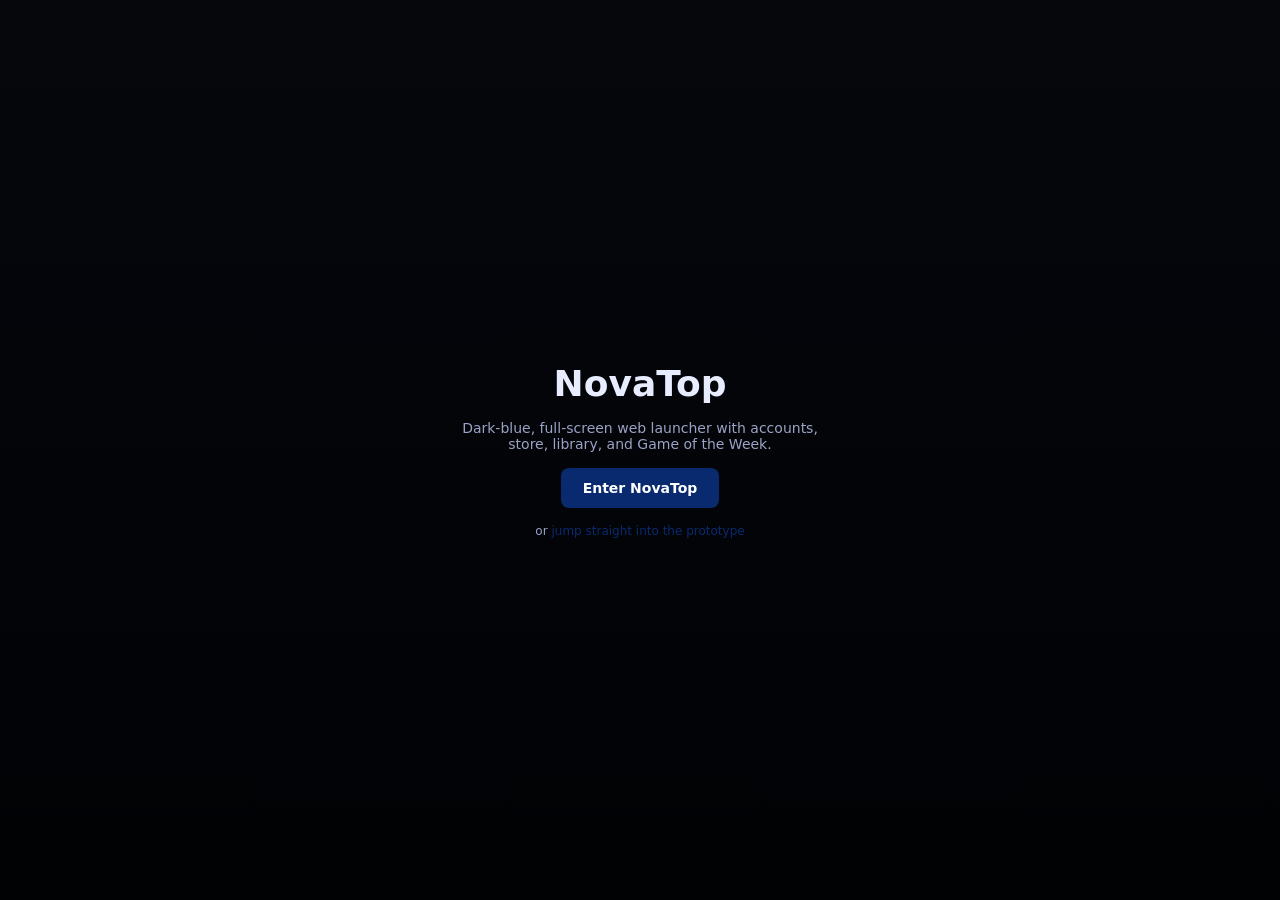
<file: index.html>
<!DOCTYPE html>
<html lang="en">
<head>
  <meta charset="UTF-8">
  <title>NovaTop Launcher</title>
  <link rel="stylesheet" href="css/shared.css">
  <style>
    .landing-wrap {
      width: 100vw;
      height: 100vh;
      display: flex;
      flex-direction: column;
      align-items: center;
      justify-content: center;
      gap: 16px;
      background: linear-gradient(var(--navy), var(--deep-black));
      text-align: center;
    }
    h1 {
      font-size: 36px;
      font-weight: 700;
    }
    p {
      color: var(--muted);
      font-size: 14px;
      max-width: 360px;
    }
    .btn-main {
      padding: 12px 22px;
      border-radius: 8px;
      border: none;
      background: var(--blue-accent);
      color: #fff;
      font-size: 14px;
      font-weight: 600;
      cursor: pointer;
    }
    .btn-main:hover {
      background: var(--blue-accent-soft);
    }
    .link-secondary {
      font-size: 12px;
      color: var(--muted);
    }
    .link-secondary a {
      color: var(--blue-accent);
      text-decoration: none;
    }
  </style>
</head>
<body>
  <div class="landing-wrap">
    <h1>NovaTop</h1>
    <p>Dark‑blue, full‑screen web launcher with accounts, store, library, and Game of the Week.</p>
    <a href="login.html">
      <button class="btn-main">Enter NovaTop</button>
    </a>
    <div class="link-secondary">
      or <a href="app.html">jump straight into the prototype</a>
    </div>
  </div>
</body>
</html>
</file>
<file: css/shared.css>
:root {
  --black: #000000;
  --deep-black: #010204;
  --navy: #05070d;
  --navy-soft: #0a0f1c;
  --blue-accent: #0a2a6f;
  --blue-accent-soft: #08152e;
  --text: #e8ecff;
  --muted: #9aa3c5;
  --card: #0b0e18;
  --border: #151a2a;
}

* {
  box-sizing: border-box;
  margin: 0;
  padding: 0;
}

body {
  background: linear-gradient(var(--deep-black), var(--black));
  color: var(--text);
  font-family: system-ui, sans-serif;
  width: 100vw;
  height: 100vh;
  overflow: hidden;
}

button {
  font-family: inherit;
}

a {
  color: var(--blue-accent);
}
</file>
